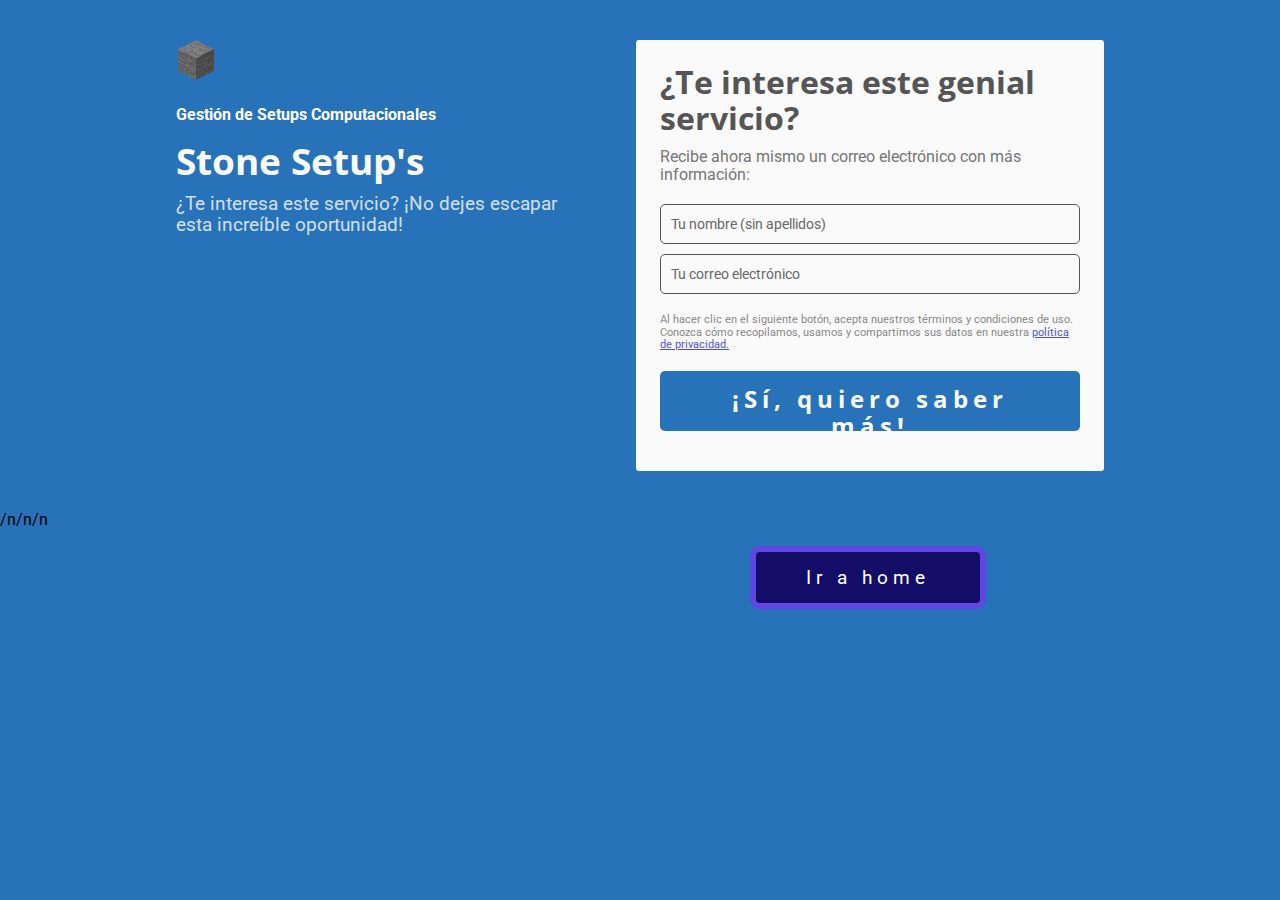
<file: index.html>
<html class="no-js"  lang="">

</html>
<head>
  <meta charset="utf-8">
  <title>PAGE_TITLE</title>
  <meta name="description" content="PAGE_DESCRIPTION">
  <meta name="viewport" content="width=device-width, initial-scale=1">
  <link rel="manifest" href="site.webmanifest">
  <link rel="apple-touch-icon" href="icon.png">
  <meta name="theme-color" content="#fafafa">
  <link href="colors.css" rel="stylesheet">
  <script src="main.js"></script>
  <link href="style.css" rel="stylesheet">
  <link href="https://fonts.googleapis.com/css?family=Open+Sans|Roboto&display=swap" rel="stylesheet">
</head>


<main class="wrapper">
    <section class="offer">
      <img class="offer__image" src="logo.png" alt="Logo"/> <p style="color: white; font-weight: bold; line-height: 1.12;", >Gestión de Setups Computacionales</p>
      <h1 class="offer__title">
        OFFER_TITLE
      </h1>
      <p class="offer__description">
        OFFER_DESCRIPTION
      </p>
    </section>
    <section class="form">
      <h2 class="form__title">
        FORM_TITLE
      </h2>
      <p class="form__description">
        FORM_DESCRIPTION  
      </p>
      <form action="FORM_RESPONSE_URL" method="POST">
        <input class="form__input" type="text" required name="NAME_INPUT" placeholder="Tu nombre (sin apellidos)"/>
        <input class="form__input" type="email" required name="emailAddress" placeholder="Tu correo electrónico"/>
        <small class="form__legal">
            Al hacer clic en el siguiente botón, acepta nuestros términos y condiciones de uso. 
            Conozca cómo recopilamos, usamos y compartimos sus datos en nuestra <a target="_blank" href="politica-privacidad.txt">política de privacidad.</a>
        </small>
        <button class="form__button" type="submit">CALL_TO_ACTION</button>
      </form>
    </section>  
  </main>
  <head>
    <title>HTML Button Generator</title>
    <style >
      
      button {
        color: #ffffff;
        background-color: #130d68;
        font-size: 19px;
        border: 6px solid #6046e2;
        border-radius: 10px;
        padding: 15px 50px;
        letter-spacing: 5px;
        cursor: pointer;
        margin-left: 750px;
      }
      button:hover {
        color: #16dacd;
        background-color: #9f1953;
      }
    </style>
  </head>
  <body>
    <p>/n/n/n</p>
    <a href="home.html"><button  type="button" name="myButton" ;>Ir a home</button></a>
  </body>
  </html>
  </footer>
</file>
<file: colors.css>
body {
	--primary-color: #2772b9;
	--secondary-color: #fafafa;
	--tertiary-color: #555555;
}
</file>
<file: style.css>
* {
	box-sizing: border-box;
	-webkit-font-smoothing: antialiased;
	-moz-osx-font-smoothing: grayscale;
	line-height: 1.15;
	font-family: 'Roboto', sans-serif;
}

.offer__title, .form__title, .form__button {
	font-family: 'Open Sans', sans-serif;
	font-weight: bold;
	line-height: 1.12;
	margin: 0;
}

.offer__description, .form__description, .form__legal {
	opacity: 0.8;
	margin: 9pt 0;
}

body {
	background-color: var(--primary-color, #ae2633);
	margin: 0;
}

.wrapper {
	display: flex;
	max-width: 968px;
	margin: 20px auto;
	flex-wrap: wrap;
}

.offer, .form {
	flex: 1;
	min-width: calc(320px - 40px);
	margin: 20px;
}

.offer__image {
	max-height: 40px;
	margin-bottom: 10px;
}

.offer__title {
	font-size: 28pt;
	color: var(--secondary-color, #fafafa);
}

.offer__description {
	line-height: 1.15;
	font-size: 14pt;
	color: var(--secondary-color, #fafafa);
}

.form {
	background-color:  var(--secondary-color, #fafafa);
	padding: 24px;
	border-radius: 3px;
	color: var(--tertiary-color, #333333);
}

.form__title {
	font-size: 24pt;
}

.form__description {
	font-size: 12pt;
	margin-bottom: 20px;
}

.form__input {
	width: 100%;
	height: 40px;
	font-size: 14px;
	padding: 10px;
	border-radius: 5px;
	margin: 10px 0;
	display: block;
	border: 1px solid var(--tertiary-color, #ae2633);
	background-color: var(--secondary-color, #fafafa);
	color: var(--tertiary-color, #333333);
}

.form__input::placeholder {
	color: var(--tertiary-color, #333333);
	opacity: 0.9;
}

.form__legal {
	opacity: 0.7;
	font-size: 8pt;
	margin: 20px 0;
	display: block;
}

.form__button {
	width: 100%;
	height: 60px;
	border-radius: 5px;
	background-color: var(--primary-color, #ae2633);
	color: var(--secondary-color, #fafafa);
	border: none;
	outline: none;
	font-weight: 700;
	font-size: 18pt;
}

.form__button:hover {
	opacity: 0.9;
}

.form__button:active {
	opacity: 0.8;
}
</file>
